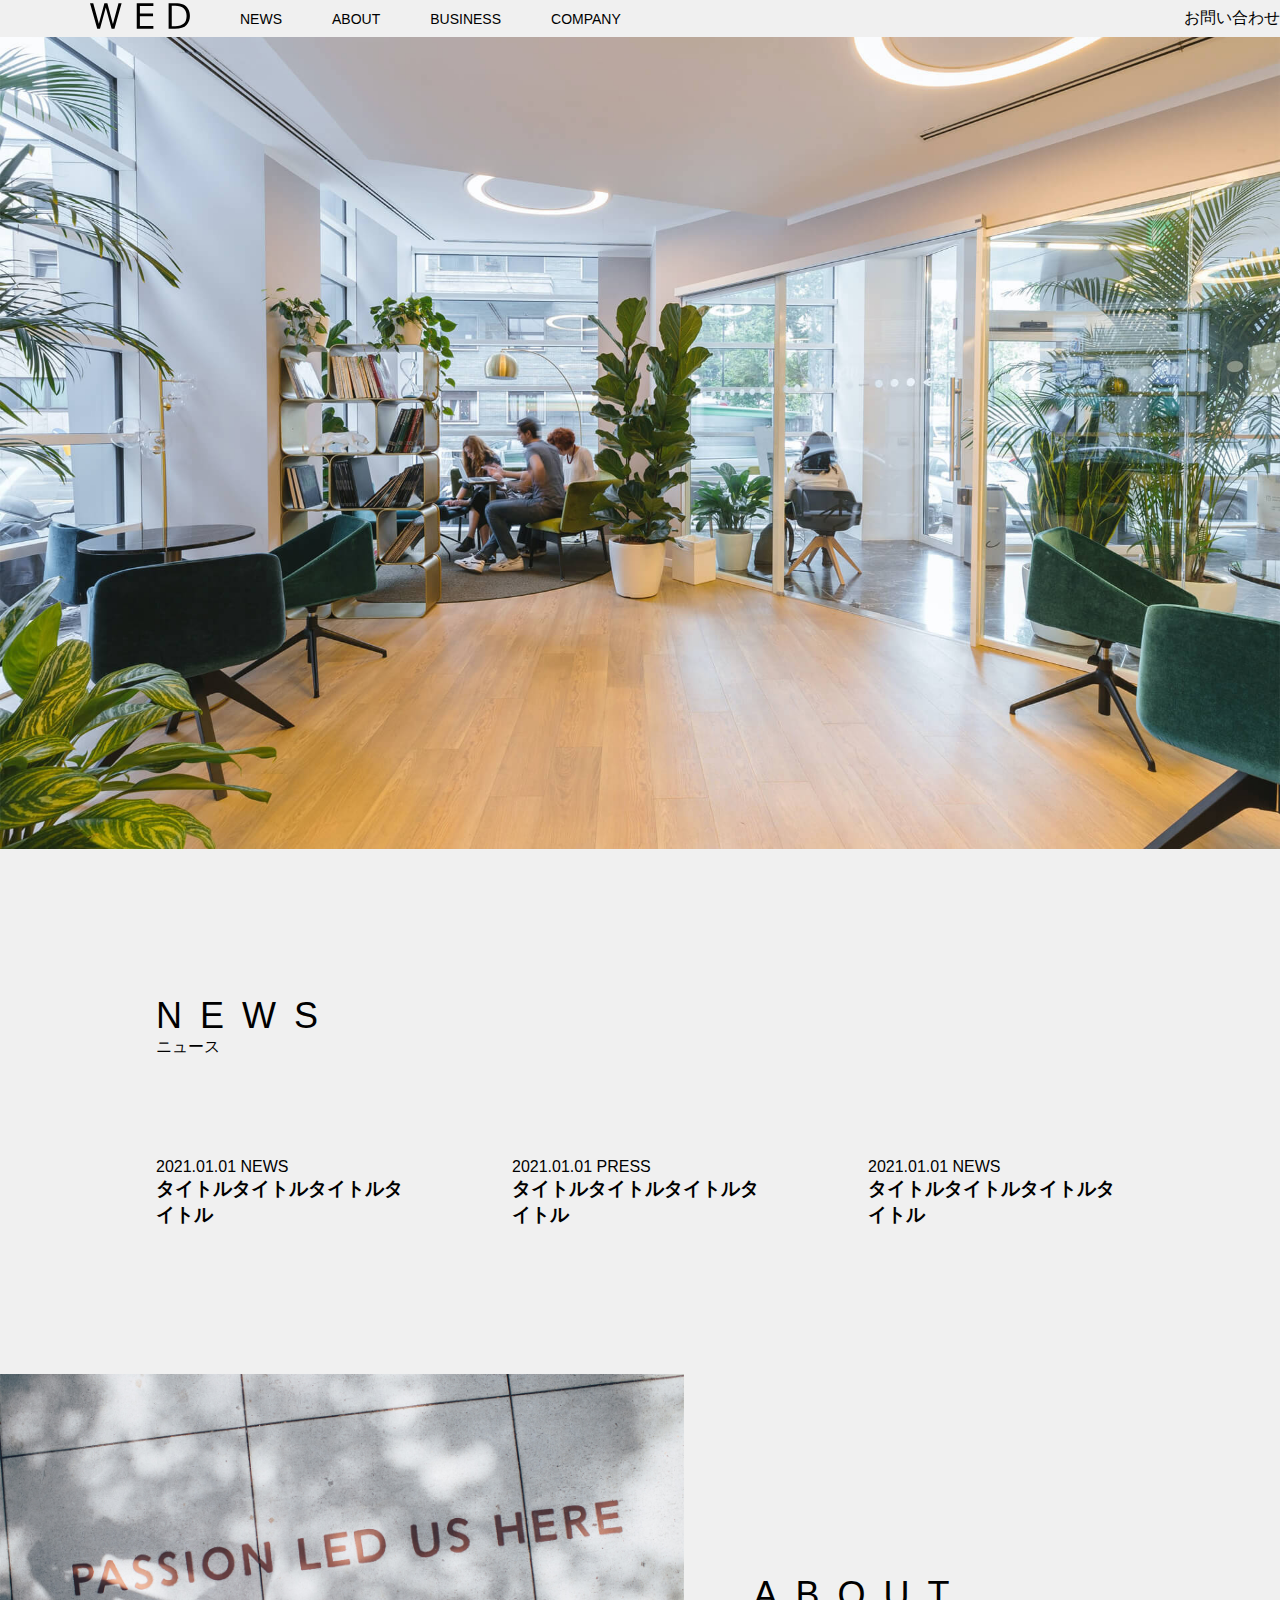
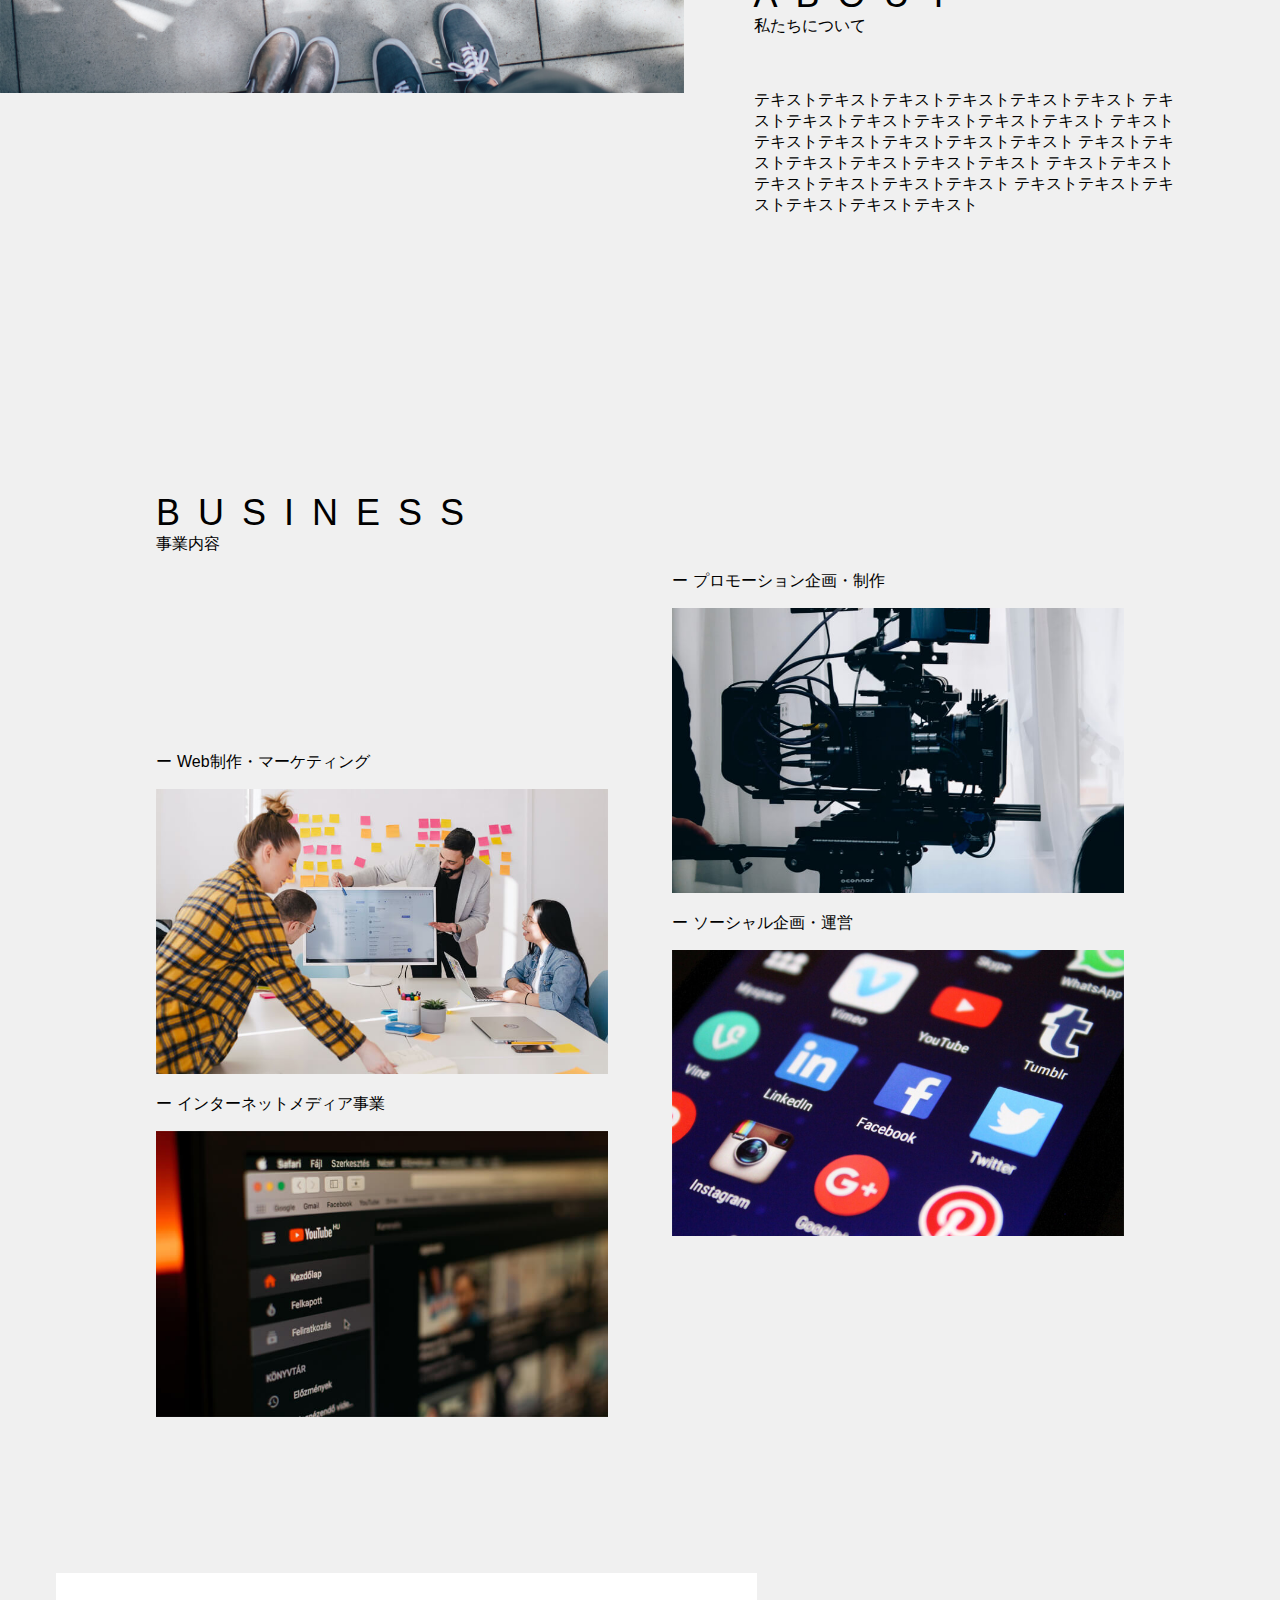
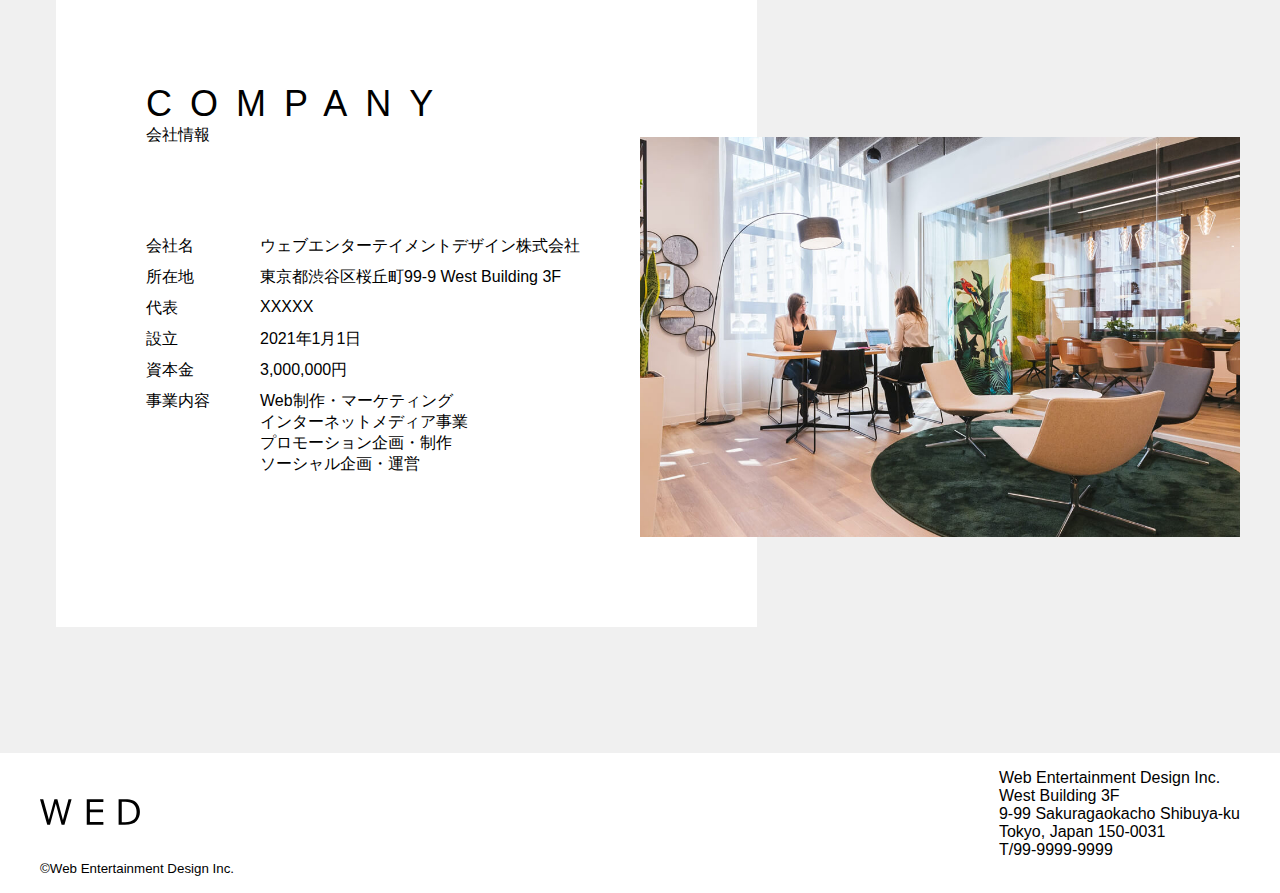
<file: codejump-WED/index.html>
<!DOCTYPE html>
<html lang="ja">
  <head>
    <title>WED</title>
    <meta charset="UTF-8" />
    <meta name="viewport" content="width=device-width, initial-scale=1.0" />
    <meta name="description" content="" />
    <link rel="stylesheet" href="css/style.css" />
  </head>
  <body>
    <!-- ヘッダー -->
    <header class="header">
      <div class="header-inner">
        <div class="header-set">
          <h1 class="logo">
            <a href="index.html"><img src="img/logo.svg" alt="WEDロゴ" /></a>
          </h1>
          <nav class="nav">
            <ul class="nav-inner">
              <li class="nav-list"><a href="index.html">NEWS</a></li>
              <li class="nav-list"><a href="index.html">ABOUT</a></li>
              <li class="nav-list"><a href="index.html">BUSINESS</a></li>
              <li class="nav-list"><a href="index.html">COMPANY</a></li>
            </ul>
          </nav>
        </div>
        <div class="contactbtn">
          <a href="contact.html">お問い合わせ</a>
        </div>
      </div>
    </header>

    <main>
      <!-- メインビジュアル -->
      <div class="main-visual">
        <img src="img/mainvisual.jpg" alt="main-visual" />
      </div>

      <!-- ニュースセクション -->
      <section class="news">
        <div class="section-inner">
          <h2 class="section-title">NEWS</h2>
          <div class="subtitle">ニュース</div>
          <div class="news-box">
            <ul>
              <li class="news-block">
                <div class="news-info">
                  <time datetime="2021-01-01">2021.01.01</time>
                  <a class="button" href="index.html">NEWS</a>
                </div>
                <h3 class="newspress-title">
                  <a href="news-press.html">タイトルタイトルタイトルタイトル</a>
                </h3>
              </li>
              <li class="news-block">
                <div class="news-info">
                  <time datetime="2021-01-01">2021.01.01</time>
                  <a class="button" href="index.html">PRESS</a>
                </div>
                <h3 class="newspress-title">
                  <a href="news-press.html">タイトルタイトルタイトルタイトル</a>
                </h3>
              </li>
              <li class="news-block">
                <div class="news-info">
                  <time datetime="2021-01-01">2021.01.01</time>
                  <a class="button" href="index.html">NEWS</a>
                </div>
                <h3 class="newspress-title">
                  <a href="news-press.html">タイトルタイトルタイトルタイトル</a>
                </h3>
              </li>
            </ul>
          </div>
        </div>
      </section>

      <!-- アバウトセクション -->
      <section class="about">
        <div class="about-inner">
          <div class="about-img">
            <img src="img/about.jpg" alt="about-img" />
          </div>
          <div class="about-contents">
            <h2 class="section-title">ABOUT</h2>
            <div class="subtitle">私たちについて</div>
            <p class="about-text">
              テキストテキストテキストテキストテキストテキスト
              テキストテキストテキストテキストテキストテキスト
              テキストテキストテキストテキストテキストテキスト
              テキストテキストテキストテキストテキストテキスト
              テキストテキストテキストテキストテキストテキスト
              テキストテキストテキストテキストテキストテキスト
            </p>
          </div>
        </div>
      </section>

      <!-- ビジネスセクション -->
      <section class="business">
        <div class="business-inner">
          <h2 class="section-title">BUSINESS</h2>
          <div class="subtitle">事業内容</div>
          <div class="business-contents">
            <div class="business-flex-left">
              <div class="business-item">
                <div class="item-title">Web制作・マーケティング</div>
                <img src="img/business1.jpg" alt="web制作img" />
              </div>
              <div class="business-item">
                <div class="item-title">インターネットメディア事業</div>
                <img src="img/business2.jpg" alt="インターネットメディアimg" />
              </div>
            </div>
            <div class="business-flex-right">
              <div class="business-item">
                <div class="item-title">プロモーション企画・制作</div>
                <img src="img/business3.jpg" alt="プロモーションimg" />
              </div>
              <div class="business-item">
                <div class="item-title">ソーシャル企画・運営</div>
                <img src="img/business4.jpg" alt="ソーシャル企画img" />
              </div>
            </div>
          </div>
        </div>
      </section>
      <section class="company">
        <div class="company-inner">
          <div class="company-contents">
            <div class="company-info">
              <h2 class="section-title">COMPANY</h2>
              <div class="subtitle">会社情報</div>
              <dl class="company-item">
                <dt class="info-quesction">会社名</dt>
                <dd class="info-answer">
                  ウェブエンターテイメントデザイン株式会社
                </dd>
                <dt class="info-quesction">所在地</dt>
                <dd class="info-answer">
                  東京都渋谷区桜丘町99-9 West Building 3F
                </dd>
                <dt class="info-quesction">代表</dt>
                <dd class="info-answer">XXXXX</dd>
                <dt class="info-quesction">設立</dt>
                <dd class="info-answer">2021年1月1日</dd>
                <dt class="info-quesction">資本金</dt>
                <dd class="info-answer">3,000,000円</dd>
                <dt class="info-quesction">事業内容</dt>
                <dd class="info-answer">
                  Web制作・マーケティング<br />
                  インターネットメディア事業<br />
                  プロモーション企画・制作<br />
                  ソーシャル企画・運営<br />
                </dd>
              </dl>
            </div>
          </div>
          <div class="company-img">
            <img src="img/company.jpg" alt="compamy-img" />
          </div>
        </div>
      </section>
    </main>
    <footer>
      <div class="footer-inner">
        <div class="footer-container">
          <div class="footer-logo">
            <img src="img/logo.svg" alt="WEDロゴ" />
          </div>
          <div class="footer-info">
            Web Entertainment Design Inc.<br />West Building 3F<br />9-99
            Sakuragaokacho Shibuya-ku<br />Tokyo, Japan 150-0031<br />T/99-9999-9999
          </div>
        </div>
        <div class="copyright">
          <small>&copy;Web Entertainment Design Inc.</small>
        </div>
      </div>
    </footer>
  </body>
</html>
</file>
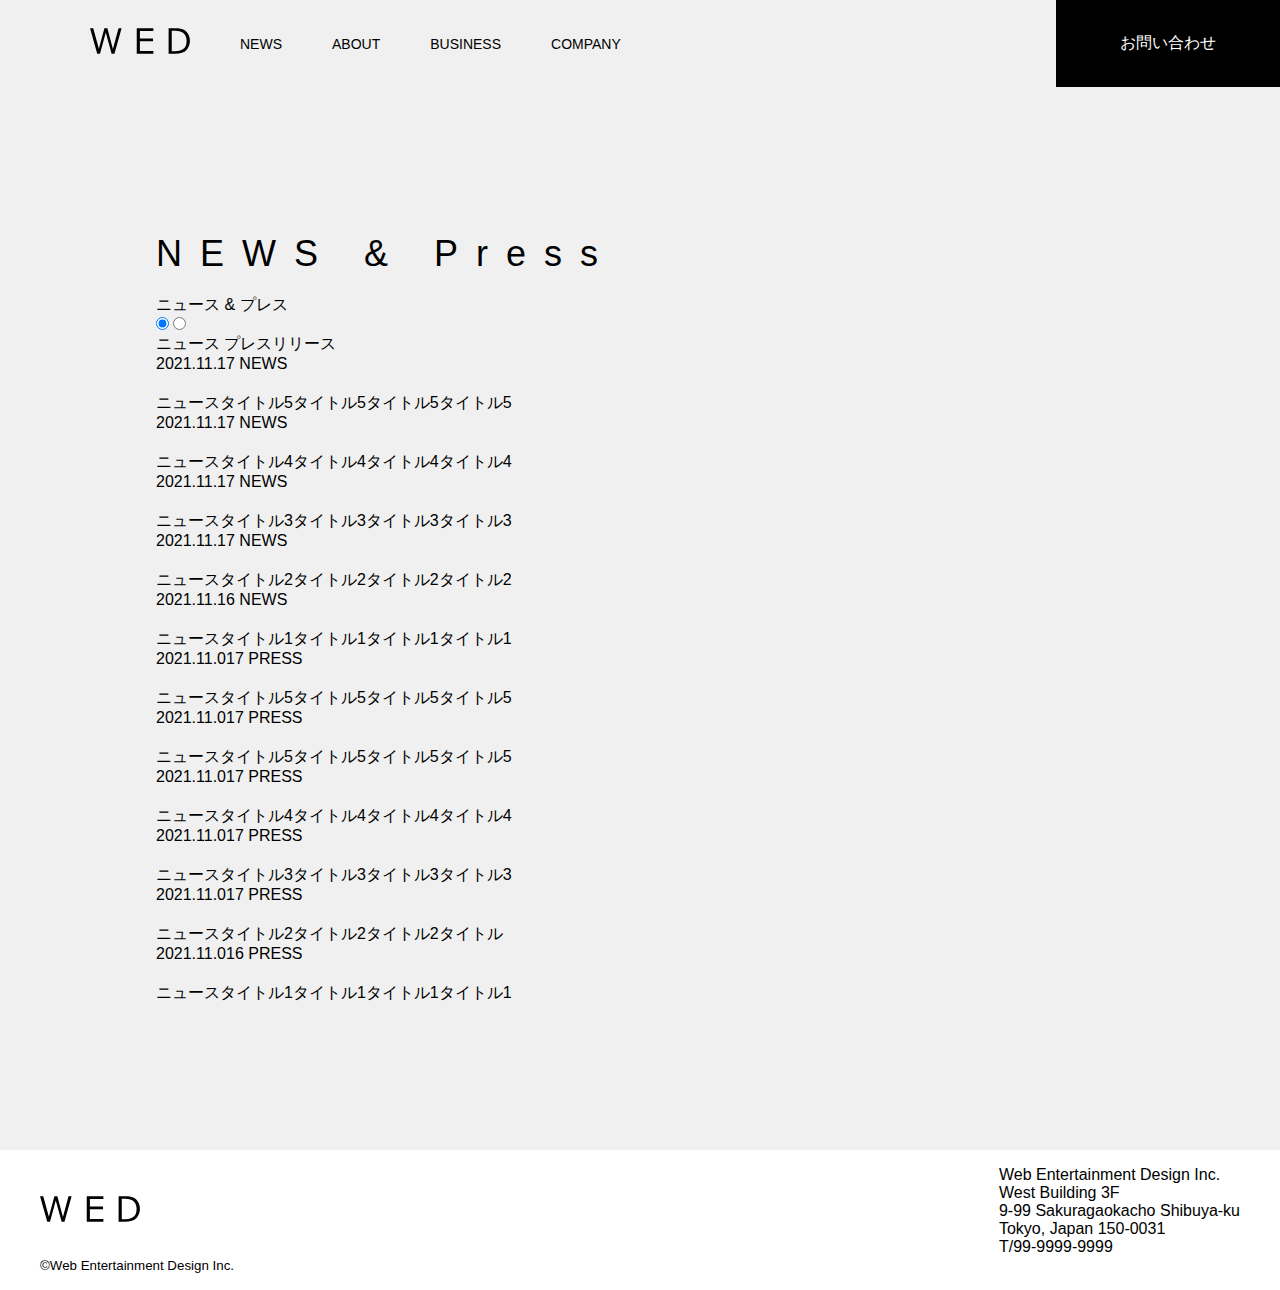
<file: codejump-WED/news.html>
<!DOCTYPE html>
<html lang="ja">
  <head>
    <title>WED | ニュース</title>
    <meta charset="UTF-8" />
    <meta name="viewport" content="width=device-width, initial-scale=1.0" />
    <meta name="description" content="" />
    <link rel="stylesheet" href="css/global.css" />
    <link rel="stylesheet" href="css/style.css" />
  </head>
  <body>
    <!-- ヘッダー -->
    <header class="header">
      <div class="header-inner">
        <div class="header-set">
          <h1 class="logo">
            <a href="index.html"><img src="img/logo.svg" alt="WED" /></a>
          </h1>
          <nav class="nav">
            <ul class="nav-inner">
              <li class="nav-list"><a href="news.html">NEWS</a></li>
              <li class="nav-list"><a href="index.html">ABOUT</a></li>
              <li class="nav-list"><a href="index.html">BUSINESS</a></li>
              <li class="nav-list"><a href="index.html">COMPANY</a></li>
            </ul>
          </nav>
        </div>
        <div class="contact-btn">
          <a href="contact.html">お問い合わせ</a>
        </div>
      </div>
    </header>
    <body>
      <section class="news-press">
        <div class="section-inner">
          <h2 class="section-title">NEWS & Press</h2>
          <div class="sub-title">ニュース & プレス</div>
          <div class="tabs">
            <!-- Check Box -->
            <input type="radio" name="news-tab" id="news" checked />
            <input type="radio" name="news-tab" id="press" />
            <!-- 見せるラベル -->
            <div class="tab-label">
              <label for="news" class="tab-label">ニュース</label>
              <label for="press" class="tab-label">プレスリリース</label>
            </div>
            <!-- 中身 -->
            <div class="tab-content" id="news-content">
              <ul class="news-list">
                <li>
                  <a href="#">
                    <time>2021.11.17</time>
                    <span class="label">NEWS</span>
                    <p class="news-title">
                      ニュースタイトル5タイトル5タイトル5タイトル5
                    </p>
                  </a>
                </li>
                <li>
                  <a href="#">
                    <time>2021.11.17</time>
                    <span class="label">NEWS</span>
                    <p class="news-title">
                      ニュースタイトル4タイトル4タイトル4タイトル4
                    </p>
                  </a>
                </li>
                <li>
                  <a href="#">
                    <time>2021.11.17</time>
                    <span class="label">NEWS</span>
                    <p class="news-title">
                      ニュースタイトル3タイトル3タイトル3タイトル3
                    </p>
                  </a>
                </li>
                <li>
                  <a href="#">
                    <time>2021.11.17</time>
                    <span class="label">NEWS</span>
                    <p class="news-title">
                      ニュースタイトル2タイトル2タイトル2タイトル2
                    </p>
                  </a>
                </li>
                <li>
                  <a href="#">
                    <time>2021.11.16</time>
                    <span class="label">NEWS</span>
                    <p class="news-title">
                      ニュースタイトル1タイトル1タイトル1タイトル1
                    </p>
                  </a>
                </li>
              </ul>
            </div>

            <div class="tab-content" id="press-content">
              <ul class="news-list">
                <li>
                  <a href="#">
                    <time>2021.11.017</time>
                    <span class="label">PRESS</span>
                    <p class="news-title">
                      ニュースタイトル5タイトル5タイトル5タイトル5
                    </p>
                  </a>
                </li>
                <li>
                  <a href="#">
                    <time>2021.11.017</time>
                    <span class="label">PRESS</span>
                    <p class="news-title">
                      ニュースタイトル5タイトル5タイトル5タイトル5
                    </p>
                  </a>
                </li>
                <li>
                  <a href="#">
                    <time>2021.11.017</time>
                    <span class="label">PRESS</span>
                    <p class="news-title">
                      ニュースタイトル4タイトル4タイトル4タイトル4
                    </p>
                  </a>
                </li>
                <li>
                  <a href="#">
                    <time>2021.11.017</time>
                    <span class="label">PRESS</span>
                    <p class="news-title">
                      ニュースタイトル3タイトル3タイトル3タイトル3
                    </p>
                  </a>
                </li>
                <li>
                  <a href="#">
                    <time>2021.11.017</time>
                    <span class="label">PRESS</span>
                    <p class="news-title">
                      ニュースタイトル2タイトル2タイトル2タイトル
                    </p>
                  </a>
                </li>
                <li>
                  <a href="#">
                    <time>2021.11.016</time>
                    <span class="label">PRESS</span>
                    <p class="news-title">
                      ニュースタイトル1タイトル1タイトル1タイトル1
                    </p>
                  </a>
                </li>
              </ul>
            </div>
          </div>
        </div>
      </section>
    </body>

    <footer>
      <div class="footer-inner">
        <div class="footer-container">
          <div class="footer-logo">
            <img src="img/logo.svg" alt="WED" />
          </div>
          <div class="footer-info">
            Web Entertainment Design Inc.<br />West Building 3F<br />9-99
            Sakuragaokacho Shibuya-ku<br />Tokyo, Japan 150-0031<br />T/99-9999-9999
          </div>
        </div>
        <div class="copyright">
          <small>&copy;Web Entertainment Design Inc.</small>
        </div>
      </div>
    </footer>
  </body>
</html>
</file>
<file: codejump-WED/css/style.css>
* {
  margin: 0;
  padding: 0;
  box-sizing: border-box;
  list-style: none;
}

img {
  width: 100%;
  height: auto;
  object-fit: cover;
}

body {
  font-family: "メイリオ", "Meiryo", "Noto Sans JP", sans-serif;
  font-size: 16px;
  background-color: #f0f0f0;
}
a {
  text-decoration: none;
  color: #000000;
}

/* PC表示 */
.header-inner {
  display: flex;
  justify-content: space-between;
  align-items: center;
  padding-left: 90px;
}
.header-set {
  display: flex;
  flex-wrap: wrap;
  align-items: center;
}
.nav {
  margin-left: 50px;
}
.nav-inner {
  display: flex;
  gap: 50px;
}
.logo a {
  display: block;
  width: 100px;
}
.nav-list {
  display: inline-block;
  font-size: 14px;
}
.contact-btn a {
  display: block;
  color: #ffffff;
  background-color: #000000;
  padding: 33px 64px;
}
.main-visual {
  height: calc(100vh - 88px);
}
.main-visual img {
  height: 100%;
}

/* ニュースセクション */
.section-inner {
  margin: 130px auto;
  padding: 16px;
  max-width: 1000px;
}
.section-title {
  font-weight: lighter;
  font-size: clamp(26px, 4vw, 36px);
  letter-spacing: 0.5em;
}
.sub-title {
  margin-top: 20px;
}
.news-box ul {
  display: flex;
  justify-content: space-around;
  gap: 100px;
  margin-top: 100px;
}
.news-title {
  margin-top: 20px;
  font-size: 16px;
}
.news-tag a {
  display: inline-block;
}
.news-tag {
  display: inline-block;
  color: #ffffff;
  background-color: #000000;
  padding: 4px 7px;
}

/* アバウトセクション */
.about-inner {
  display: flex;
  gap: 70px;
}
.about-img {
  width: 53.4%;
  height: 400px;
}

.about-contents {
  width: 33.8%;
  margin-top: 200px;
}
.about-text {
  padding-top: 53px;
}

/* ビジネスセクション */
.business-inner {
  margin: 260px auto 0 auto;
  padding: 16px;
  max-width: 1000px;
}
.business-contents {
  display: flex;
  gap: 64px;
}
.business-flex-left {
  margin-top: 181px;
}
.item-title {
  padding: 1em 0;
}
.item-title::before {
  content: "ー";
  color: #000;
  padding-right: 5px;
}
.company-inner {
  position: relative;
  padding: 16px;
  margin: 0 auto;
  max-width: 1200px;
}
.company-contents {
  background-color: #ffffff;
  margin-top: 120px;
  width: 60%;
}
.company-info {
  padding: 110px 143px 62px 90px;
}
.company-item {
  display: grid;
  grid-template-columns: 100px 2fr;
  row-gap: 10px;
  column-gap: 14px;
  align-items: start;
  margin: 90px 0px;
}
.info-data-text {
  line-height: 1.6;
}
.company-img {
  position: absolute;
  top: 300px;
  left: 600px;
}
.company-img img {
  height: 400px;
}

/* フッター */
.footer-inner {
  background-color: #ffffff;
  margin-top: 110px;
  padding: 16px;
}
.footer-logo {
  width: 100px;
}
.footer-container {
  display: flex;
  flex-wrap: wrap;
  justify-content: space-between;
  align-items: center;
  margin: 0 auto;
  max-width: 1200px;
}

.copyright {
  margin: 0 auto;
  max-width: 1200px;
}

@media screen and (max-width: 900px) {
  .header-inner {
    padding: 16px;
  }
  .nav {
    padding: 10px;
    margin-left: 0px;
  }
  .nav-inner {
    gap: 30px;
  }
  .contact-btn {
    display: none;
  }
  .news-box ul {
    display: flex;
    flex-direction: column;
  }
  .section-inner {
    margin: 40px auto;
  }

  .about-inner {
    display: flex;
    flex-direction: column;
    gap: 0;
  }
  .about-img {
    width: 100%;
    height: auto;
  }
  .about-contents {
    width: 100%;
    margin-top: 65px;
    padding: 16px;
  }
  .business-inner {
    margin: 90px auto 0 auto;
  }
  .business-contents {
    display: flex;
    flex-direction: column;
    gap: 0;
  }
  .business-flex-left {
    margin-top: 65px;
  }
  .company-inner {
    position: static;
  }
  .company-img {
    width: 100%;
    position: static;
    margin-top: 20px;
  }
  .company-contents {
    margin-top: 20px;
    width: 100%;
  }
  .footer-logo {
    padding-top: 40px;
  }
  .footer-info {
    padding-top: 16px;
  }
  .copyright {
    padding-top: 10px;
  }
  .company-info {
    padding: 50px 36px 44px 20px;
  }
  .footer-inner {
    margin-top: 20px;
  }
}
</file>
<file: codejump-WED/css/global.css>
* {
  margin: 0;
  padding: 0;
  box-sizing: border-box;
  list-style: none;
}

img {
  width: 100%;
  height: auto;
  object-fit: cover;
}

body {
  font-family: "メイリオ", "Meiryo", "Noto Sans JP", sans-serif;
  font-size: 16px;
  background-color: #f0f0f0;
}
a {
  text-decoration: none;
  color: #000000;
}

/* PC表示 */

/* ヘッダー */
.header-inner {
  display: flex;
  justify-content: space-between;
  align-items: center;
  padding-left: 90px;
}
.header-set {
  display: flex;
  flex-wrap: wrap;
  align-items: center;
}
.nav {
  margin-left: 50px;
}
.nav-inner {
  display: flex;
  gap: 50px;
}
.logo a {
  display: block;
  width: 100px;
}
.nav-list {
  display: inline-block;
  font-size: 14px;
}
.contact-btn a {
  display: block;
  color: #ffffff;
  background-color: #000000;
  padding: 33px 64px;
}

/* セクションインナー */
.section-inner {
  margin: 130px auto;
  padding: 16px;
  max-width: 1000px;
}
.section-title {
  font-weight: lighter;
  font-size: clamp(26px, 4vw, 36px);
  letter-spacing: 0.5em;
}
.sub-title {
  margin-top: 20px;
}

/* フッター */
.footer-inner {
  background-color: #ffffff;
  margin-top: 110px;
  padding: 16px;
}
.footer-logo {
  width: 100px;
}
.footer-container {
  display: flex;
  flex-wrap: wrap;
  justify-content: space-between;
  align-items: center;
  margin: 0 auto;
  max-width: 1200px;
}

.copyright {
  margin: 0 auto;
  max-width: 1200px;
}

@media screen and (max-width: 900px) {
  .header-inner {
    padding: 16px;
  }
  .nav {
    padding: 10px;
  }
  .nav-inner {
    gap: 30px;
  }
  .contactbtn {
    display: none;
  }
  .news-box ul {
    display: flex;
    flex-direction: column;
  }
  .section-inner {
    margin: 40px auto;
  }

  .footer-logo {
    padding-top: 40px;
  }
  .footer-info {
    padding-top: 16px;
  }
  .copyright {
    padding-top: 10px;
  }
  .company-info {
    padding: 50px 36px 44px 20px;
  }
  .footer-inner {
    margin-top: 20px;
  }
}
</file>
